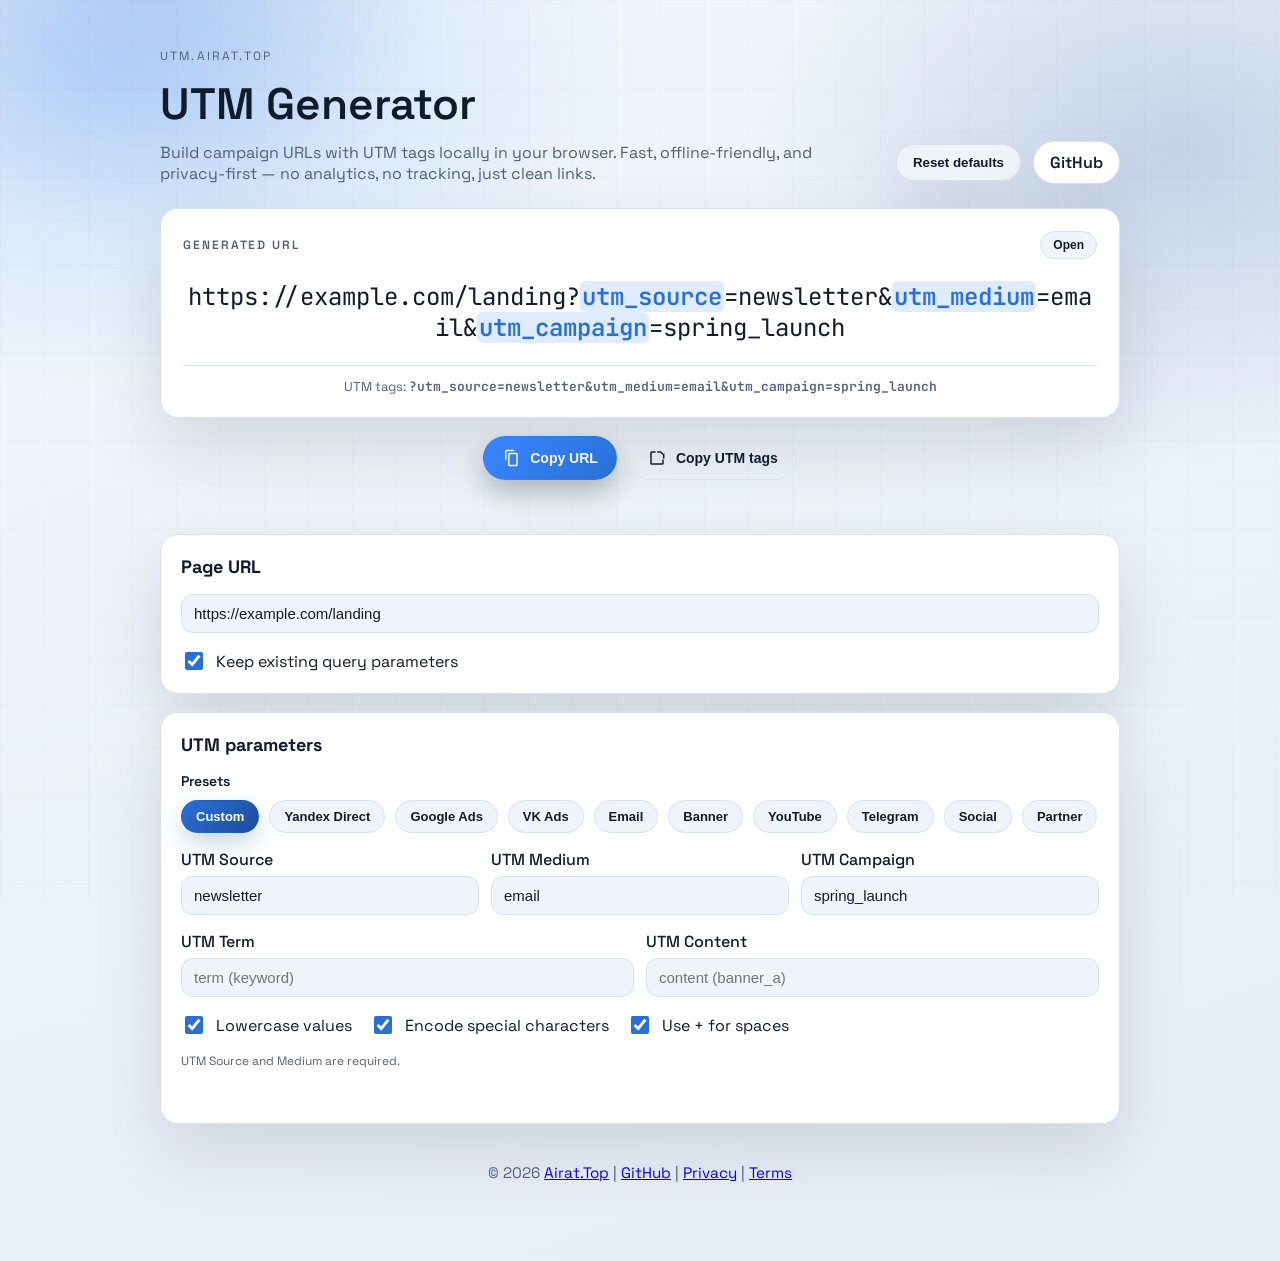
<file: index.html>
<!doctype html>
<html lang="en">
  <head>
    <meta charset="UTF-8" />
    <meta name="viewport" content="width=device-width, initial-scale=1" />
    <title>utm.airat.top | UTM Generator</title>
    <meta
      name="description"
      content="Build UTM campaign links locally in your browser. Private, fast, and offline-ready."
    />
    <meta
      name="keywords"
      content="utm builder, utm generator, campaign url, marketing links, offline, local, airattop"
    />
    <meta name="author" content="AiratTop" />

    <!-- Open Graph -->
    <meta property="og:type" content="website" />
    <meta property="og:url" content="https://utm.airat.top/" />
    <meta property="og:title" content="UTM.airat.top" />
    <meta
      property="og:description"
      content="Build UTM campaign links locally in your browser. Private, fast, and offline-ready."
    />
    <meta property="og:image" content="https://utm.airat.top/screenshot.png" />

    <!-- Twitter -->
    <meta property="twitter:card" content="summary_large_image" />
    <meta property="twitter:title" content="UTM.airat.top" />
    <meta
      property="twitter:description"
      content="Build UTM campaign links locally in your browser."
    />

    <link rel="preconnect" href="https://fonts.googleapis.com" />
    <link rel="preconnect" href="https://fonts.gstatic.com" crossorigin />
    <link
      href="https://fonts.googleapis.com/css2?family=Space+Grotesk:wght@400;500;600&family=JetBrains+Mono:wght@400;600&display=swap"
      rel="stylesheet"
    />

    <meta name="msvalidate.01" content="A4ADBC8E0D3C862E117640B06AC788E3" />
    <meta name="google-site-verification" content="zuHpP1sB8u4uv7gVtMj2RNaGCoxq2lGMYENOCMovy1Y" />
    <meta name="yandex-verification" content="6d08a6d5c02c329e" />
    <link rel="canonical" href="https://utm.airat.top/" />
    <link rel="apple-touch-icon" sizes="180x180" href="/apple-touch-icon.png" />
    <link rel="icon" type="image/png" sizes="32x32" href="/favicon-32x32.png" />
    <link rel="icon" type="image/png" sizes="16x16" href="/favicon-16x16.png" />
    <link rel="icon" href="/favicon.ico" />
    <link rel="manifest" href="/site.webmanifest" />

    <link rel="stylesheet" href="styles.css" />
    <script async src="https://www.googletagmanager.com/gtag/js?id=G-CVEGGNPJXK"></script>
    <script>
      window.dataLayer = window.dataLayer || [];
      function gtag(){dataLayer.push(arguments);}
      gtag('js', new Date());
      gtag('config', 'G-CVEGGNPJXK');
    </script>
  </head>
  <body>
    <div class="bg-glow" aria-hidden="true"></div>

    <main class="shell">
      <header class="brand">
        <div class="brand-copy">
          <p class="brand-eyebrow">utm.airat.top</p>
          <h1>UTM Generator</h1>
          <p class="brand-subtitle">
            Build campaign URLs with UTM tags locally in your browser. Fast, offline-friendly, and
            privacy-first — no analytics, no tracking, just clean links.
          </p>
        </div>
        <div class="brand-actions">
          <button class="repo-link reset-button" id="resetDefaults" type="button">
            Reset defaults
          </button>
          <a
            class="repo-link"
            href="https://github.com/AiratTop/utm.airat.top"
            target="_blank"
            rel="noreferrer"
          >
            GitHub
          </a>
        </div>
      </header>

      <section class="panel is-active" id="panel-utm" aria-label="UTM generator">
        <div class="output" id="utmOutputWrap">
          <div class="output-header">
            <span class="output-title">Generated URL</span>
            <button class="ghost-button" type="button" id="utmOpen">Open</button>
          </div>
          <div
            class="output-value"
            id="utmOutput"
            aria-live="polite"
            data-placeholder="Your campaign URL will appear here"
          ></div>
          <div class="output-meta">
            <span>
              UTM tags:
              <strong id="utmQuery" class="mono">-</strong>
            </span>
          </div>
        </div>

        <div class="action-row">
          <button class="action-button primary" type="button" id="utmCopy">
            <span class="btn-icon" aria-hidden="true">
              <svg viewBox="0 0 24 24">
                <path
                  d="M16 1H6a2 2 0 0 0-2 2v12h2V3h10V1Zm3 4H10a2 2 0 0 0-2 2v14a2 2 0 0 0 2 2h9a2 2 0 0 0 2-2V7a2 2 0 0 0-2-2Zm0 16H10V7h9v14Z"
                />
              </svg>
            </span>
            Copy URL
          </button>
          <button class="action-button secondary" type="button" id="utmCopyParams">
            <span class="btn-icon" aria-hidden="true">
              <svg viewBox="0 0 24 24">
                <path
                  d="M10 3H5a2 2 0 0 0-2 2v14a2 2 0 0 0 2 2h14a2 2 0 0 0 2-2v-5h-2v5H5V5h5V3Zm11.71 4.29-4-4A1 1 0 0 0 17 3h-4a1 1 0 0 0 0 2h3.59L20 8.41V12a1 1 0 0 0 2 0V5a1 1 0 0 0-.29-.71Z"
                />
              </svg>
            </span>
            Copy UTM tags
          </button>
        </div>
        <p class="status" id="utmStatus" role="status"></p>

        <div class="card">
          <h2>Page URL</h2>
          <label class="field">
            <input
              type="url"
              id="baseUrl"
              placeholder="https://example.com/landing"
              autocomplete="url"
              inputmode="url"
            />
          </label>
          <label class="toggle">
            <input type="checkbox" id="keepQuery" checked />
            <span>Keep existing query parameters</span>
          </label>
        </div>

        <div class="card">
          <h2>UTM parameters</h2>
          <div class="preset-block">
            <span class="preset-label">Presets</span>
            <div class="preset-group" role="group" aria-label="UTM presets">
              <button class="preset-button is-active" type="button" data-preset="custom">
                Custom
              </button>
              <button class="preset-button" type="button" data-preset="yandex">
                Yandex Direct
              </button>
              <button class="preset-button" type="button" data-preset="google">
                Google Ads
              </button>
              <button class="preset-button" type="button" data-preset="vk">
                VK Ads
              </button>
              <button class="preset-button" type="button" data-preset="email">
                Email
              </button>
              <button class="preset-button" type="button" data-preset="banner">
                Banner
              </button>
              <button class="preset-button" type="button" data-preset="youtube">
                YouTube
              </button>
              <button class="preset-button" type="button" data-preset="telegram">
                Telegram
              </button>
              <button class="preset-button" type="button" data-preset="social">
                Social
              </button>
              <button class="preset-button" type="button" data-preset="partner">
                Partner
              </button>
            </div>
          </div>
          <div class="grid">
            <label class="field">
              <span>UTM Source</span>
              <input type="text" id="utmSource" placeholder="source (google/newsletter)" />
            </label>
            <label class="field">
              <span>UTM Medium</span>
              <input type="text" id="utmMedium" placeholder="medium (cpc/email)" />
            </label>
            <label class="field">
              <span>UTM Campaign</span>
              <input type="text" id="utmCampaign" placeholder="campaign (spring_launch)" />
            </label>
          </div>
          <div class="grid">
            <label class="field">
              <span>UTM Term</span>
              <input type="text" id="utmTerm" placeholder="term (keyword)" />
            </label>
            <label class="field">
              <span>UTM Content</span>
              <input type="text" id="utmContent" placeholder="content (banner_a)" />
            </label>
          </div>
          <div class="toggle-row">
            <label class="toggle">
              <input type="checkbox" id="lowercaseValues" checked />
              <span>Lowercase values</span>
            </label>
            <label class="toggle">
              <input type="checkbox" id="encodeValues" checked />
              <span>Encode special characters</span>
            </label>
            <label class="toggle">
              <input type="checkbox" id="spaceAsPlus" checked />
              <span>Use + for spaces</span>
            </label>
          </div>
          <small>UTM Source and Medium are required.</small>
          <p class="status" id="utmError" role="status"></p>
        </div>
      </section>

      <footer class="doc-footer">
        <p>
          © 2026
          <a href="https://airat.top" target="_blank" rel="author">Airat.Top</a>
          |
          <a href="https://github.com/AiratTop/utm.airat.top" target="_blank" rel="noreferrer">GitHub</a>
          |
          <a href="https://privacy.airat.top" target="_blank" rel="noreferrer privacy-policy">Privacy</a>
          |
          <a href="https://terms.airat.top" target="_blank" rel="noreferrer terms-of-service">Terms</a>
        </p>
      </footer>
    </main>

    <script src="app.js"></script>
  </body>
</html>
</file>
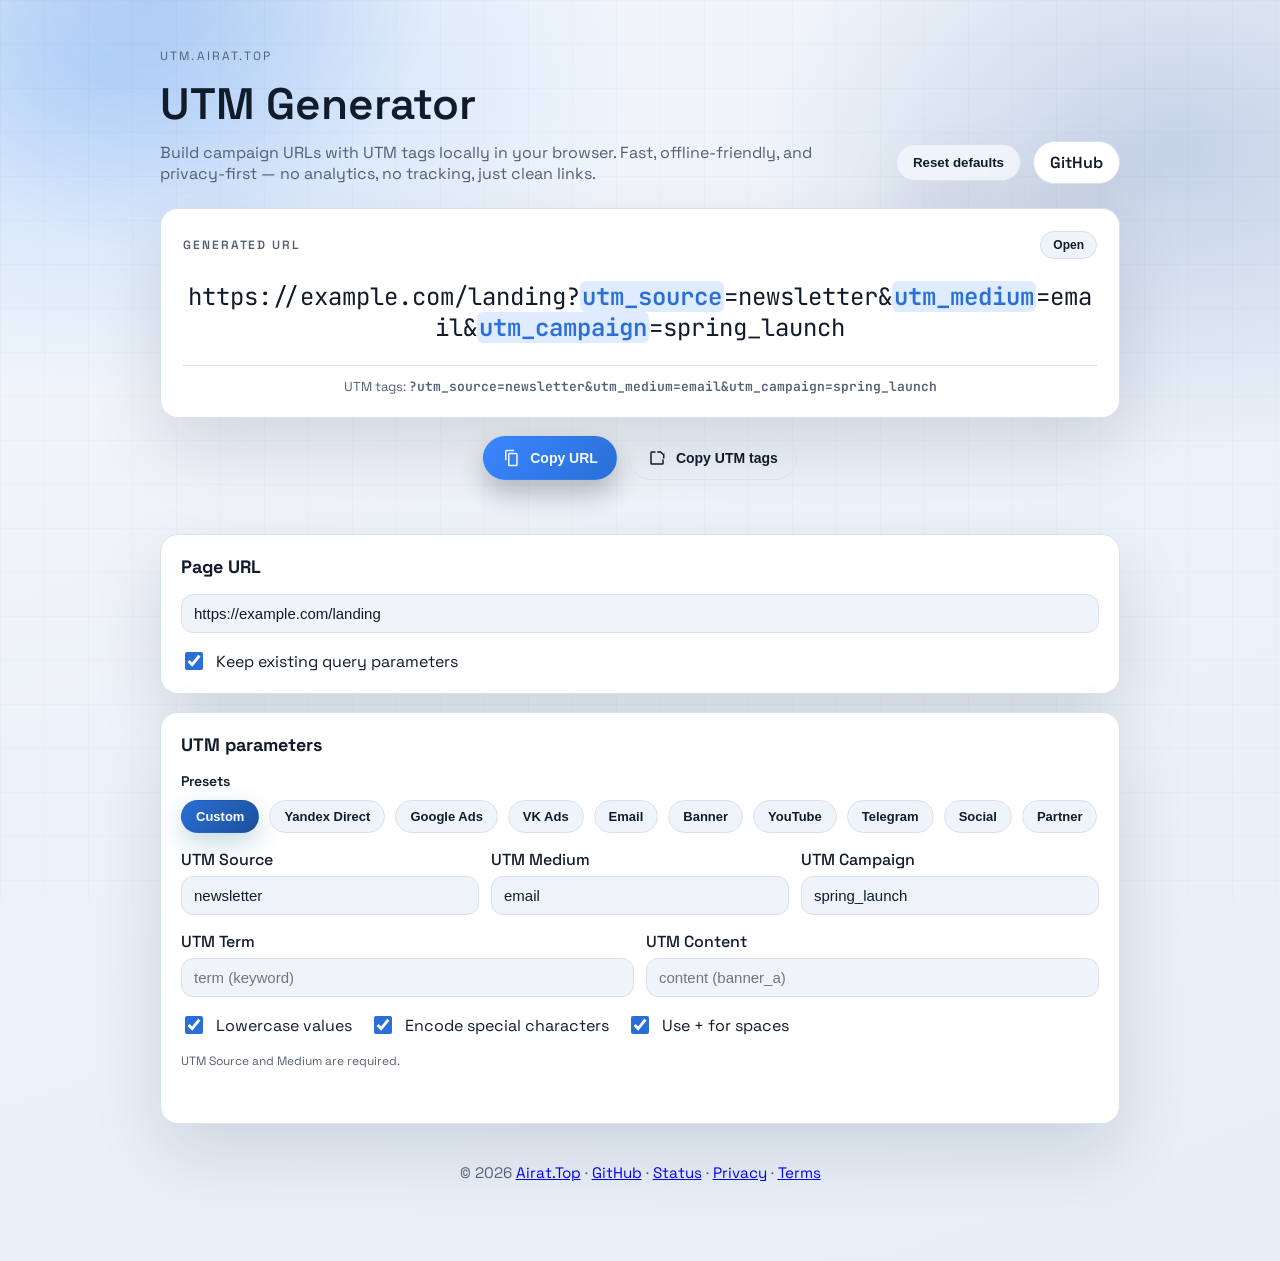
<file: public_html/index.html>
<!doctype html>
<html lang="en">
  <head>
    <meta charset="UTF-8" />
    <meta name="viewport" content="width=device-width, initial-scale=1" />
    <title>utm.airat.top | UTM Generator</title>
    <meta
      name="description"
      content="Build UTM campaign links locally in your browser. Private, fast, and offline-ready."
    />
    <meta
      name="keywords"
      content="utm builder, utm generator, campaign url, marketing links, offline, local, airattop"
    />
    <meta name="author" content="AiratTop" />

    <!-- Open Graph -->
    <meta property="og:type" content="website" />
    <meta property="og:url" content="https://utm.airat.top/" />
    <meta property="og:title" content="UTM.airat.top" />
    <meta
      property="og:description"
      content="Build UTM campaign links locally in your browser. Private, fast, and offline-ready."
    />
    <meta property="og:image" content="https://utm.airat.top/screenshot.png" />

    <!-- Twitter -->
    <meta property="twitter:card" content="summary_large_image" />
    <meta property="twitter:title" content="UTM.airat.top" />
    <meta
      property="twitter:description"
      content="Build UTM campaign links locally in your browser."
    />

    <link rel="preconnect" href="https://fonts.googleapis.com" />
    <link rel="preconnect" href="https://fonts.gstatic.com" crossorigin />
    <link
      href="https://fonts.googleapis.com/css2?family=Space+Grotesk:wght@400;500;600&family=JetBrains+Mono:wght@400;600&display=swap"
      rel="stylesheet"
    />

    <meta name="msvalidate.01" content="A4ADBC8E0D3C862E117640B06AC788E3" />
    <meta name="google-site-verification" content="zuHpP1sB8u4uv7gVtMj2RNaGCoxq2lGMYENOCMovy1Y" />
    <meta name="p:domain_verify" content="ebe9e31b6c3867c499c054b525b7a05e"/>
    <meta name="facebook-domain-verification" content="nobs4oe52mgjamolw3x0ec36tnn7jg" />
    <link rel="canonical" href="https://utm.airat.top/" />
    <link rel="apple-touch-icon" sizes="180x180" href="/apple-touch-icon.png" />
    <link rel="icon" type="image/png" sizes="32x32" href="/favicon-32x32.png" />
    <link rel="icon" type="image/png" sizes="16x16" href="/favicon-16x16.png" />
    <link rel="icon" href="/favicon.ico" />
    <link rel="manifest" href="/site.webmanifest" />

    <link rel="stylesheet" href="styles.css" />
    <!-- GoogleAnalytics counter -->
    <script async src="https://www.googletagmanager.com/gtag/js?id=G-CVEGGNPJXK"></script>
    <script>
      window.dataLayer = window.dataLayer || [];
      function gtag(){dataLayer.push(arguments);}
      gtag('js', new Date());
      gtag('config', 'G-CVEGGNPJXK');
    </script>
    <!-- /GoogleAnalytics counter -->
  </head>
  <body>
    <div class="bg-glow" aria-hidden="true"></div>

    <main class="shell">
      <header class="brand">
        <div class="brand-copy">
          <p class="brand-eyebrow">utm.airat.top</p>
          <h1>UTM Generator</h1>
          <p class="brand-subtitle">
            Build campaign URLs with UTM tags locally in your browser. Fast, offline-friendly, and
            privacy-first — no analytics, no tracking, just clean links.
          </p>
        </div>
        <div class="brand-actions">
          <button class="repo-link reset-button" id="resetDefaults" type="button">
            Reset defaults
          </button>
          <a
            class="repo-link"
            href="https://github.com/AiratTop/utm.airat.top"
            target="_blank"
            rel="noreferrer"
          >
            GitHub
          </a>
        </div>
      </header>

      <section class="panel is-active" id="panel-utm" aria-label="UTM generator">
        <div class="output" id="utmOutputWrap">
          <div class="output-header">
            <span class="output-title">Generated URL</span>
            <button class="ghost-button" type="button" id="utmOpen">Open</button>
          </div>
          <div
            class="output-value"
            id="utmOutput"
            aria-live="polite"
            data-placeholder="Your campaign URL will appear here"
          ></div>
          <div class="output-meta">
            <span>
              UTM tags:
              <strong id="utmQuery" class="mono">-</strong>
            </span>
          </div>
        </div>

        <div class="action-row">
          <button class="action-button primary" type="button" id="utmCopy">
            <span class="btn-icon" aria-hidden="true">
              <svg viewBox="0 0 24 24">
                <path
                  d="M16 1H6a2 2 0 0 0-2 2v12h2V3h10V1Zm3 4H10a2 2 0 0 0-2 2v14a2 2 0 0 0 2 2h9a2 2 0 0 0 2-2V7a2 2 0 0 0-2-2Zm0 16H10V7h9v14Z"
                />
              </svg>
            </span>
            Copy URL
          </button>
          <button class="action-button secondary" type="button" id="utmCopyParams">
            <span class="btn-icon" aria-hidden="true">
              <svg viewBox="0 0 24 24">
                <path
                  d="M10 3H5a2 2 0 0 0-2 2v14a2 2 0 0 0 2 2h14a2 2 0 0 0 2-2v-5h-2v5H5V5h5V3Zm11.71 4.29-4-4A1 1 0 0 0 17 3h-4a1 1 0 0 0 0 2h3.59L20 8.41V12a1 1 0 0 0 2 0V5a1 1 0 0 0-.29-.71Z"
                />
              </svg>
            </span>
            Copy UTM tags
          </button>
        </div>
        <p class="status" id="utmStatus" role="status"></p>

        <div class="card">
          <h2>Page URL</h2>
          <label class="field">
            <input
              type="url"
              id="baseUrl"
              placeholder="https://example.com/landing"
              autocomplete="url"
              inputmode="url"
            />
          </label>
          <label class="toggle">
            <input type="checkbox" id="keepQuery" checked />
            <span>Keep existing query parameters</span>
          </label>
        </div>

        <div class="card">
          <h2>UTM parameters</h2>
          <div class="preset-block">
            <span class="preset-label">Presets</span>
            <div class="preset-group" role="group" aria-label="UTM presets">
              <button class="preset-button is-active" type="button" data-preset="custom">
                Custom
              </button>
              <button class="preset-button" type="button" data-preset="yandex">
                Yandex Direct
              </button>
              <button class="preset-button" type="button" data-preset="google">
                Google Ads
              </button>
              <button class="preset-button" type="button" data-preset="vk">
                VK Ads
              </button>
              <button class="preset-button" type="button" data-preset="email">
                Email
              </button>
              <button class="preset-button" type="button" data-preset="banner">
                Banner
              </button>
              <button class="preset-button" type="button" data-preset="youtube">
                YouTube
              </button>
              <button class="preset-button" type="button" data-preset="telegram">
                Telegram
              </button>
              <button class="preset-button" type="button" data-preset="social">
                Social
              </button>
              <button class="preset-button" type="button" data-preset="partner">
                Partner
              </button>
            </div>
          </div>
          <div class="grid">
            <label class="field">
              <span>UTM Source</span>
              <input type="text" id="utmSource" placeholder="source (google/newsletter)" />
            </label>
            <label class="field">
              <span>UTM Medium</span>
              <input type="text" id="utmMedium" placeholder="medium (cpc/email)" />
            </label>
            <label class="field">
              <span>UTM Campaign</span>
              <input type="text" id="utmCampaign" placeholder="campaign (spring_launch)" />
            </label>
          </div>
          <div class="grid">
            <label class="field">
              <span>UTM Term</span>
              <input type="text" id="utmTerm" placeholder="term (keyword)" />
            </label>
            <label class="field">
              <span>UTM Content</span>
              <input type="text" id="utmContent" placeholder="content (banner_a)" />
            </label>
          </div>
          <div class="toggle-row">
            <label class="toggle">
              <input type="checkbox" id="lowercaseValues" checked />
              <span>Lowercase values</span>
            </label>
            <label class="toggle">
              <input type="checkbox" id="encodeValues" checked />
              <span>Encode special characters</span>
            </label>
            <label class="toggle">
              <input type="checkbox" id="spaceAsPlus" checked />
              <span>Use + for spaces</span>
            </label>
          </div>
          <small>UTM Source and Medium are required.</small>
          <p class="status" id="utmError" role="status"></p>
        </div>
      </section>

      <footer class="doc-footer">
        <p>
          © 2026
          <a href="https://airat.top" target="_blank" rel="author">Airat.Top</a>
          ·
          <a href="https://github.com/AiratTop/utm.airat.top" target="_blank" rel="noreferrer">GitHub</a>
          ·
          <a href="https://status.airat.top" target="_blank" rel="noreferrer">Status</a>
          ·
          <a href="https://privacy.airat.top" target="_blank" rel="noreferrer privacy-policy">Privacy</a>
          ·
          <a href="https://terms.airat.top" target="_blank" rel="noreferrer terms-of-service">Terms</a>
        </p>
      </footer>
    </main>

    <script src="app.js"></script>
  </body>
</html>
</file>
<file: styles.css>
:root {
  color-scheme: light dark;
  --bg: #f2f6fb;
  --bg-strong: #e7eef8;
  --surface: #ffffff;
  --surface-strong: #eff4fb;
  --text: #101b2b;
  --muted: #536074;
  --accent: #2a6fd6;
  --accent-strong: #1b4f9a;
  --border: #d7e1ef;
  --shadow: 0 30px 70px rgba(9, 18, 33, 0.12);
  --chip: #e7effb;
  --focus: rgba(42, 111, 214, 0.25);
  --grid: rgba(12, 18, 35, 0.05);
  --action-primary-bg: linear-gradient(135deg, #3a86ff, #2a6fd6);
  --action-primary-text: #f5f8ff;
}

@media (prefers-color-scheme: dark) {
  :root {
    --bg: #0b111a;
    --bg-strong: #0f1724;
    --surface: #141e2c;
    --surface-strong: #1a2536;
    --text: #e6edf7;
    --muted: #9fb0c7;
    --accent: #61a8ff;
    --accent-strong: #2f6bd1;
    --border: #233049;
    --shadow: 0 30px 80px rgba(0, 0, 0, 0.45);
    --chip: #1b263a;
    --focus: rgba(97, 168, 255, 0.25);
    --grid: rgba(255, 255, 255, 0.05);
    --action-primary-bg: linear-gradient(135deg, #6cb2ff, #3a7de0);
    --action-primary-text: #071018;
  }
}

* {
  box-sizing: border-box;
}

body {
  margin: 0;
  min-height: 100vh;
  font-family: "Space Grotesk", "Segoe UI", sans-serif;
  color: var(--text);
  background: radial-gradient(900px 520px at 8% 6%, rgba(66, 149, 255, 0.25), transparent 60%),
    radial-gradient(700px 520px at 92% 12%, rgba(28, 78, 160, 0.2), transparent 60%),
    linear-gradient(160deg, var(--bg), var(--bg-strong));
  display: flex;
  align-items: flex-start;
  justify-content: center;
  padding: 48px 20px 64px;
}

body::before {
  content: "";
  position: fixed;
  inset: 0;
  background-image: linear-gradient(var(--grid) 1px, transparent 1px),
    linear-gradient(90deg, var(--grid) 1px, transparent 1px);
  background-size: 44px 44px;
  pointer-events: none;
  opacity: 0.35;
  z-index: 0;
}

.bg-glow {
  position: fixed;
  inset: -35% auto auto -10%;
  width: 560px;
  height: 560px;
  background: radial-gradient(circle at center, rgba(58, 134, 255, 0.3), transparent 70%);
  filter: blur(20px);
  opacity: 0.8;
  pointer-events: none;
  animation: drift 18s ease-in-out infinite;
  z-index: 0;
}

@media (prefers-color-scheme: light) {
  .bg-glow {
    background: radial-gradient(circle at center, rgba(42, 111, 214, 0.28), transparent 70%);
  }
}

@keyframes drift {
  0% {
    transform: translate3d(0, 0, 0);
  }
  50% {
    transform: translate3d(40px, 20px, 0);
  }
  100% {
    transform: translate3d(0, 0, 0);
  }
}

.shell {
  width: min(960px, 100%);
  display: grid;
  gap: 24px;
  position: relative;
  z-index: 1;
}

.brand {
  display: flex;
  align-items: flex-end;
  justify-content: space-between;
  gap: 16px;
}

.brand-copy {
  max-width: 680px;
}

.brand-eyebrow {
  text-transform: uppercase;
  letter-spacing: 0.18em;
  font-size: 12px;
  color: var(--muted);
  margin: 0 0 12px;
}

h1 {
  margin: 0 0 10px;
  font-size: clamp(28px, 4vw, 44px);
  font-weight: 600;
}

.brand-subtitle {
  margin: 0;
  color: var(--muted);
  font-size: 16px;
}

.brand-actions {
  display: flex;
  align-items: center;
  gap: 12px;
  flex-wrap: wrap;
}

.repo-link {
  appearance: none;
  text-decoration: none;
  color: var(--text);
  font-weight: 600;
  padding: 10px 16px;
  border-radius: 999px;
  border: 1px solid var(--border);
  background: var(--surface);
  box-shadow: var(--shadow);
  display: inline-flex;
  align-items: center;
  justify-content: center;
  cursor: pointer;
  transition: transform 0.2s ease, border-color 0.2s ease, color 0.2s ease;
}

.repo-link:hover {
  transform: translateY(-1px);
  border-color: var(--accent);
  color: var(--accent);
}

.reset-button {
  background: var(--surface-strong);
}

.tabs {
  display: grid;
  grid-template-columns: repeat(4, minmax(0, 1fr));
  background: var(--surface);
  padding: 6px;
  border-radius: 18px;
  border: 1px solid var(--border);
  box-shadow: var(--shadow);
}

.tab {
  appearance: none;
  border: none;
  background: transparent;
  color: var(--muted);
  padding: 12px 16px;
  border-radius: 14px;
  font-size: 15px;
  font-weight: 600;
  cursor: pointer;
  transition: all 0.2s ease;
}

.tab.is-active {
  background: linear-gradient(135deg, var(--accent), var(--accent-strong));
  color: #ffffff;
  box-shadow: 0 10px 24px rgba(31, 111, 139, 0.35);
}

.panel {
  display: none;
  flex-direction: column;
  gap: 18px;
  animation: fadeUp 0.35s ease;
}

.panel.is-active {
  display: flex;
}

@keyframes fadeUp {
  from {
    opacity: 0;
    transform: translateY(12px);
  }
  to {
    opacity: 1;
    transform: translateY(0);
  }
}

.output {
  display: grid;
  gap: 14px;
  padding: 22px;
  background: var(--surface);
  border: 1px solid var(--border);
  border-radius: 18px;
  box-shadow: var(--shadow);
  min-width: 0;
}

.output-header {
  display: flex;
  align-items: center;
  justify-content: space-between;
  gap: 12px;
}

.output-title {
  text-transform: uppercase;
  letter-spacing: 0.16em;
  font-size: 12px;
  color: var(--muted);
  font-weight: 600;
}

.output-value {
  font-family: "JetBrains Mono", "SFMono-Regular", monospace;
  font-size: clamp(18px, 2.6vw, 24px);
  word-break: break-all;
  overflow-wrap: anywhere;
  padding: 8px 0;
  cursor: pointer;
  text-align: center;
}

.output-value:empty::before {
  content: attr(data-placeholder);
  color: var(--muted);
}

.output-value.is-compact {
  font-size: clamp(16px, 2.2vw, 22px);
  letter-spacing: -0.01em;
}

.output-value.is-extra-compact {
  font-size: clamp(15px, 2.1vw, 20px);
  letter-spacing: -0.015em;
}

.output-meta {
  display: flex;
  flex-wrap: wrap;
  justify-content: center;
  gap: 12px 18px;
  font-size: 13px;
  color: var(--muted);
  border-top: 1px solid var(--border);
  padding-top: 12px;
  min-width: 0;
}

.output-meta span {
  min-width: 0;
  word-break: break-all;
  overflow-wrap: anywhere;
}

.strength {
  font-weight: 600;
}

.strength--very-weak {
  color: #f15b5b;
}

.strength--weak {
  color: #f48c42;
}

.strength--fair {
  color: #d7b23f;
}

.strength--strong {
  color: #45b880;
}

.strength--very-strong {
  color: #4fa0ff;
}

.action-row {
  display: flex;
  flex-wrap: wrap;
  justify-content: center;
  gap: 12px;
}

.action-button {
  appearance: none;
  border: 1px solid var(--border);
  background: transparent;
  color: var(--text);
  padding: 12px 18px;
  border-radius: 999px;
  font-weight: 600;
  font-size: 14px;
  cursor: pointer;
  display: inline-flex;
  align-items: center;
  gap: 10px;
  transition: transform 0.2s ease, border-color 0.2s ease, box-shadow 0.2s ease;
}

.action-button.primary {
  background: var(--action-primary-bg, #ffffff);
  color: var(--action-primary-text, #0c121a);
  border-color: transparent;
  box-shadow: 0 14px 28px rgba(9, 18, 33, 0.25);
}

.action-button.secondary {
  background: transparent;
}

.action-button:hover {
  transform: translateY(-1px);
  border-color: var(--accent);
  box-shadow: 0 12px 24px rgba(42, 111, 214, 0.2);
}

.action-button:disabled {
  cursor: not-allowed;
  opacity: 0.55;
  box-shadow: none;
  transform: none;
}

.action-button svg {
  width: 18px;
  height: 18px;
  fill: currentColor;
}

.btn-icon {
  display: inline-flex;
}

.status {
  min-height: 18px;
  margin: 0;
  font-size: 13px;
  color: var(--muted);
}

.ghost-button {
  appearance: none;
  border: 1px solid var(--border);
  background: var(--surface-strong);
  color: var(--text);
  padding: 6px 12px;
  border-radius: 999px;
  font-size: 12px;
  font-weight: 600;
  cursor: pointer;
  transition: transform 0.2s ease, border-color 0.2s ease, color 0.2s ease;
}

.ghost-button:hover {
  transform: translateY(-1px);
  border-color: var(--accent);
  color: var(--accent);
}

.ghost-button:disabled {
  cursor: not-allowed;
  opacity: 0.6;
  transform: none;
}

.mono {
  font-family: "JetBrains Mono", "SFMono-Regular", monospace;
  font-weight: 600;
  word-break: break-all;
  overflow-wrap: anywhere;
}

.utm-highlight {
  color: var(--accent);
  font-weight: 600;
  background: rgba(58, 134, 255, 0.16);
  padding: 0 2px;
  border-radius: 6px;
}

@media (prefers-color-scheme: dark) {
  .utm-highlight {
    background: rgba(97, 168, 255, 0.18);
  }
}

.card {
  background: var(--surface);
  border: 1px solid var(--border);
  border-radius: 18px;
  padding: 20px;
  display: grid;
  gap: 16px;
  box-shadow: var(--shadow);
}

.card h2 {
  margin: 0;
  font-size: 18px;
}

.preset-block {
  display: grid;
  gap: 10px;
}

.preset-label {
  font-weight: 600;
  font-size: 14px;
}

.preset-group {
  display: flex;
  flex-wrap: wrap;
  gap: 10px;
}

.preset-button {
  appearance: none;
  border: 1px solid var(--border);
  background: var(--surface-strong);
  color: var(--text);
  padding: 8px 14px;
  border-radius: 999px;
  font-size: 13px;
  font-weight: 600;
  cursor: pointer;
  transition: transform 0.2s ease, border-color 0.2s ease, color 0.2s ease, background 0.2s ease;
}

.preset-button:hover {
  transform: translateY(-1px);
  border-color: var(--accent);
  color: var(--accent);
}

.preset-button.is-active {
  background: linear-gradient(135deg, var(--accent), var(--accent-strong));
  color: #ffffff;
  border-color: transparent;
  box-shadow: 0 10px 24px rgba(31, 111, 139, 0.25);
}

.preset-button:focus-visible {
  outline: 2px solid var(--focus);
  outline-offset: 2px;
}

.field {
  display: grid;
  gap: 6px;
}

.field span {
  font-weight: 500;
}

.length-inputs {
  display: grid;
  gap: 10px;
}

input[type="number"],
input[type="text"],
input[type="url"],
select {
  width: 100%;
  padding: 10px 12px;
  border-radius: 12px;
  border: 1px solid var(--border);
  background: var(--surface-strong);
  color: var(--text);
  font-size: 15px;
}

input[type="range"].range-input {
  width: 100%;
  height: 8px;
  border-radius: 999px;
  background: linear-gradient(
    90deg,
    var(--accent) 0%,
    var(--accent) var(--range-progress, 50%),
    var(--border) var(--range-progress, 50%),
    var(--border) 100%
  );
  accent-color: var(--accent);
  appearance: none;
}

input[type="range"].range-input:focus {
  outline: 2px solid var(--focus);
  outline-offset: 2px;
}

input[type="range"].range-input::-webkit-slider-thumb {
  appearance: none;
  width: 18px;
  height: 18px;
  border-radius: 50%;
  background: var(--surface);
  border: 2px solid var(--accent);
  box-shadow: 0 6px 14px rgba(10, 20, 35, 0.2);
  cursor: pointer;
}

input[type="range"].range-input::-webkit-slider-runnable-track {
  height: 8px;
  border-radius: 999px;
}

input[type="range"].range-input::-moz-range-track {
  height: 8px;
  border-radius: 999px;
  background: var(--border);
}

input[type="range"].range-input::-moz-range-progress {
  height: 8px;
  border-radius: 999px;
  background: var(--accent);
}

input[type="range"].range-input::-moz-range-thumb {
  width: 18px;
  height: 18px;
  border-radius: 50%;
  background: var(--surface);
  border: 2px solid var(--accent);
  box-shadow: 0 6px 14px rgba(10, 20, 35, 0.2);
  cursor: pointer;
}

input[type="number"]:focus,
input[type="text"]:focus,
input[type="url"]:focus,
select:focus,
button:focus {
  outline: 2px solid var(--focus);
  outline-offset: 2px;
}

small {
  color: var(--muted);
  font-size: 12px;
}

.checks {
  display: grid;
  grid-template-columns: repeat(auto-fit, minmax(120px, 1fr));
  gap: 12px 16px;
}

.checks label {
  display: flex;
  align-items: center;
  gap: 8px;
  background: var(--chip);
  padding: 8px 12px;
  border-radius: 999px;
}

input[type="checkbox"] {
  width: 18px;
  height: 18px;
  accent-color: var(--accent);
}

.grid {
  display: grid;
  grid-template-columns: repeat(auto-fit, minmax(180px, 1fr));
  gap: 12px;
}

.toggle {
  display: flex;
  align-items: center;
  gap: 10px;
}

.toggle-row {
  display: flex;
  flex-wrap: wrap;
  gap: 12px 18px;
  align-items: center;
}

.output-value::selection {
  background: var(--accent);
  color: #ffffff;
}

.doc-footer {
  text-align: center;
  color: var(--muted);
  font-size: 0.95rem;
}

@media (max-width: 720px) {
  body {
    padding: 32px 16px 48px;
  }

  .brand {
    flex-direction: column;
    align-items: flex-start;
  }

  .brand-actions {
    width: 100%;
  }

  .repo-link {
    width: 100%;
    text-align: center;
  }

  .output {
    padding: 18px;
  }

  .action-row {
    justify-content: stretch;
  }

  .action-button {
    flex: 1 1 160px;
    justify-content: center;
  }
}
</file>
<file: public_html/styles.css>
:root {
  color-scheme: light dark;
  --bg: #f2f6fb;
  --bg-strong: #e7eef8;
  --surface: #ffffff;
  --surface-strong: #eff4fb;
  --text: #101b2b;
  --muted: #536074;
  --accent: #2a6fd6;
  --accent-strong: #1b4f9a;
  --border: #d7e1ef;
  --shadow: 0 30px 70px rgba(9, 18, 33, 0.12);
  --chip: #e7effb;
  --focus: rgba(42, 111, 214, 0.25);
  --grid: rgba(12, 18, 35, 0.05);
  --action-primary-bg: linear-gradient(135deg, #3a86ff, #2a6fd6);
  --action-primary-text: #f5f8ff;
}

@media (prefers-color-scheme: dark) {
  :root {
    --bg: #0b111a;
    --bg-strong: #0f1724;
    --surface: #141e2c;
    --surface-strong: #1a2536;
    --text: #e6edf7;
    --muted: #9fb0c7;
    --accent: #61a8ff;
    --accent-strong: #2f6bd1;
    --border: #233049;
    --shadow: 0 30px 80px rgba(0, 0, 0, 0.45);
    --chip: #1b263a;
    --focus: rgba(97, 168, 255, 0.25);
    --grid: rgba(255, 255, 255, 0.05);
    --action-primary-bg: linear-gradient(135deg, #6cb2ff, #3a7de0);
    --action-primary-text: #071018;
  }
}

* {
  box-sizing: border-box;
}

body {
  margin: 0;
  min-height: 100vh;
  font-family: "Space Grotesk", "Segoe UI", sans-serif;
  color: var(--text);
  background: radial-gradient(900px 520px at 8% 6%, rgba(66, 149, 255, 0.25), transparent 60%),
    radial-gradient(700px 520px at 92% 12%, rgba(28, 78, 160, 0.2), transparent 60%),
    linear-gradient(160deg, var(--bg), var(--bg-strong));
  display: flex;
  align-items: flex-start;
  justify-content: center;
  padding: 48px 20px 64px;
}

body::before {
  content: "";
  position: fixed;
  inset: 0;
  background-image: linear-gradient(var(--grid) 1px, transparent 1px),
    linear-gradient(90deg, var(--grid) 1px, transparent 1px);
  background-size: 44px 44px;
  pointer-events: none;
  opacity: 0.35;
  z-index: 0;
}

.bg-glow {
  position: fixed;
  inset: -35% auto auto -10%;
  width: 560px;
  height: 560px;
  background: radial-gradient(circle at center, rgba(58, 134, 255, 0.3), transparent 70%);
  filter: blur(20px);
  opacity: 0.8;
  pointer-events: none;
  animation: drift 18s ease-in-out infinite;
  z-index: 0;
}

@media (prefers-color-scheme: light) {
  .bg-glow {
    background: radial-gradient(circle at center, rgba(42, 111, 214, 0.28), transparent 70%);
  }
}

@keyframes drift {
  0% {
    transform: translate3d(0, 0, 0);
  }
  50% {
    transform: translate3d(40px, 20px, 0);
  }
  100% {
    transform: translate3d(0, 0, 0);
  }
}

.shell {
  width: min(960px, 100%);
  display: grid;
  gap: 24px;
  position: relative;
  z-index: 1;
}

.brand {
  display: flex;
  align-items: flex-end;
  justify-content: space-between;
  gap: 16px;
}

.brand-copy {
  max-width: 680px;
}

.brand-eyebrow {
  text-transform: uppercase;
  letter-spacing: 0.18em;
  font-size: 12px;
  color: var(--muted);
  margin: 0 0 12px;
}

h1 {
  margin: 0 0 10px;
  font-size: clamp(28px, 4vw, 44px);
  font-weight: 600;
}

.brand-subtitle {
  margin: 0;
  color: var(--muted);
  font-size: 16px;
}

.brand-actions {
  display: flex;
  align-items: center;
  gap: 12px;
  flex-wrap: wrap;
}

.repo-link {
  appearance: none;
  text-decoration: none;
  color: var(--text);
  font-weight: 600;
  padding: 10px 16px;
  border-radius: 999px;
  border: 1px solid var(--border);
  background: var(--surface);
  box-shadow: var(--shadow);
  display: inline-flex;
  align-items: center;
  justify-content: center;
  cursor: pointer;
  transition: transform 0.2s ease, border-color 0.2s ease, color 0.2s ease;
}

.repo-link:hover {
  transform: translateY(-1px);
  border-color: var(--accent);
  color: var(--accent);
}

.reset-button {
  background: var(--surface-strong);
}

.tabs {
  display: grid;
  grid-template-columns: repeat(4, minmax(0, 1fr));
  background: var(--surface);
  padding: 6px;
  border-radius: 18px;
  border: 1px solid var(--border);
  box-shadow: var(--shadow);
}

.tab {
  appearance: none;
  border: none;
  background: transparent;
  color: var(--muted);
  padding: 12px 16px;
  border-radius: 14px;
  font-size: 15px;
  font-weight: 600;
  cursor: pointer;
  transition: all 0.2s ease;
}

.tab.is-active {
  background: linear-gradient(135deg, var(--accent), var(--accent-strong));
  color: #ffffff;
  box-shadow: 0 10px 24px rgba(31, 111, 139, 0.35);
}

.panel {
  display: none;
  flex-direction: column;
  gap: 18px;
  animation: fadeUp 0.35s ease;
}

.panel.is-active {
  display: flex;
}

@keyframes fadeUp {
  from {
    opacity: 0;
    transform: translateY(12px);
  }
  to {
    opacity: 1;
    transform: translateY(0);
  }
}

.output {
  display: grid;
  gap: 14px;
  padding: 22px;
  background: var(--surface);
  border: 1px solid var(--border);
  border-radius: 18px;
  box-shadow: var(--shadow);
  min-width: 0;
}

.output-header {
  display: flex;
  align-items: center;
  justify-content: space-between;
  gap: 12px;
}

.output-title {
  text-transform: uppercase;
  letter-spacing: 0.16em;
  font-size: 12px;
  color: var(--muted);
  font-weight: 600;
}

.output-value {
  font-family: "JetBrains Mono", "SFMono-Regular", monospace;
  font-size: clamp(18px, 2.6vw, 24px);
  word-break: break-all;
  overflow-wrap: anywhere;
  padding: 8px 0;
  cursor: pointer;
  text-align: center;
}

.output-value:empty::before {
  content: attr(data-placeholder);
  color: var(--muted);
}

.output-value.is-compact {
  font-size: clamp(16px, 2.2vw, 22px);
  letter-spacing: -0.01em;
}

.output-value.is-extra-compact {
  font-size: clamp(15px, 2.1vw, 20px);
  letter-spacing: -0.015em;
}

.output-meta {
  display: flex;
  flex-wrap: wrap;
  justify-content: center;
  gap: 12px 18px;
  font-size: 13px;
  color: var(--muted);
  border-top: 1px solid var(--border);
  padding-top: 12px;
  min-width: 0;
}

.output-meta span {
  min-width: 0;
  word-break: break-all;
  overflow-wrap: anywhere;
}

.strength {
  font-weight: 600;
}

.strength--very-weak {
  color: #f15b5b;
}

.strength--weak {
  color: #f48c42;
}

.strength--fair {
  color: #d7b23f;
}

.strength--strong {
  color: #45b880;
}

.strength--very-strong {
  color: #4fa0ff;
}

.action-row {
  display: flex;
  flex-wrap: wrap;
  justify-content: center;
  gap: 12px;
}

.action-button {
  appearance: none;
  border: 1px solid var(--border);
  background: transparent;
  color: var(--text);
  padding: 12px 18px;
  border-radius: 999px;
  font-weight: 600;
  font-size: 14px;
  cursor: pointer;
  display: inline-flex;
  align-items: center;
  gap: 10px;
  transition: transform 0.2s ease, border-color 0.2s ease, box-shadow 0.2s ease;
}

.action-button.primary {
  background: var(--action-primary-bg, #ffffff);
  color: var(--action-primary-text, #0c121a);
  border-color: transparent;
  box-shadow: 0 14px 28px rgba(9, 18, 33, 0.25);
}

.action-button.secondary {
  background: transparent;
}

.action-button:hover {
  transform: translateY(-1px);
  border-color: var(--accent);
  box-shadow: 0 12px 24px rgba(42, 111, 214, 0.2);
}

.action-button:disabled {
  cursor: not-allowed;
  opacity: 0.55;
  box-shadow: none;
  transform: none;
}

.action-button svg {
  width: 18px;
  height: 18px;
  fill: currentColor;
}

.btn-icon {
  display: inline-flex;
}

.status {
  min-height: 18px;
  margin: 0;
  font-size: 13px;
  color: var(--muted);
}

.ghost-button {
  appearance: none;
  border: 1px solid var(--border);
  background: var(--surface-strong);
  color: var(--text);
  padding: 6px 12px;
  border-radius: 999px;
  font-size: 12px;
  font-weight: 600;
  cursor: pointer;
  transition: transform 0.2s ease, border-color 0.2s ease, color 0.2s ease;
}

.ghost-button:hover {
  transform: translateY(-1px);
  border-color: var(--accent);
  color: var(--accent);
}

.ghost-button:disabled {
  cursor: not-allowed;
  opacity: 0.6;
  transform: none;
}

.mono {
  font-family: "JetBrains Mono", "SFMono-Regular", monospace;
  font-weight: 600;
  word-break: break-all;
  overflow-wrap: anywhere;
}

.utm-highlight {
  color: var(--accent);
  font-weight: 600;
  background: rgba(58, 134, 255, 0.16);
  padding: 0 2px;
  border-radius: 6px;
}

@media (prefers-color-scheme: dark) {
  .utm-highlight {
    background: rgba(97, 168, 255, 0.18);
  }
}

.card {
  background: var(--surface);
  border: 1px solid var(--border);
  border-radius: 18px;
  padding: 20px;
  display: grid;
  gap: 16px;
  box-shadow: var(--shadow);
}

.card h2 {
  margin: 0;
  font-size: 18px;
}

.preset-block {
  display: grid;
  gap: 10px;
}

.preset-label {
  font-weight: 600;
  font-size: 14px;
}

.preset-group {
  display: flex;
  flex-wrap: wrap;
  gap: 10px;
}

.preset-button {
  appearance: none;
  border: 1px solid var(--border);
  background: var(--surface-strong);
  color: var(--text);
  padding: 8px 14px;
  border-radius: 999px;
  font-size: 13px;
  font-weight: 600;
  cursor: pointer;
  transition: transform 0.2s ease, border-color 0.2s ease, color 0.2s ease, background 0.2s ease;
}

.preset-button:hover {
  transform: translateY(-1px);
  border-color: var(--accent);
  color: var(--accent);
}

.preset-button.is-active {
  background: linear-gradient(135deg, var(--accent), var(--accent-strong));
  color: #ffffff;
  border-color: transparent;
  box-shadow: 0 10px 24px rgba(31, 111, 139, 0.25);
}

.preset-button:focus-visible {
  outline: 2px solid var(--focus);
  outline-offset: 2px;
}

.field {
  display: grid;
  gap: 6px;
}

.field span {
  font-weight: 500;
}

.length-inputs {
  display: grid;
  gap: 10px;
}

input[type="number"],
input[type="text"],
input[type="url"],
select {
  width: 100%;
  padding: 10px 12px;
  border-radius: 12px;
  border: 1px solid var(--border);
  background: var(--surface-strong);
  color: var(--text);
  font-size: 15px;
}

input[type="range"].range-input {
  width: 100%;
  height: 8px;
  border-radius: 999px;
  background: linear-gradient(
    90deg,
    var(--accent) 0%,
    var(--accent) var(--range-progress, 50%),
    var(--border) var(--range-progress, 50%),
    var(--border) 100%
  );
  accent-color: var(--accent);
  appearance: none;
}

input[type="range"].range-input:focus {
  outline: 2px solid var(--focus);
  outline-offset: 2px;
}

input[type="range"].range-input::-webkit-slider-thumb {
  appearance: none;
  width: 18px;
  height: 18px;
  border-radius: 50%;
  background: var(--surface);
  border: 2px solid var(--accent);
  box-shadow: 0 6px 14px rgba(10, 20, 35, 0.2);
  cursor: pointer;
}

input[type="range"].range-input::-webkit-slider-runnable-track {
  height: 8px;
  border-radius: 999px;
}

input[type="range"].range-input::-moz-range-track {
  height: 8px;
  border-radius: 999px;
  background: var(--border);
}

input[type="range"].range-input::-moz-range-progress {
  height: 8px;
  border-radius: 999px;
  background: var(--accent);
}

input[type="range"].range-input::-moz-range-thumb {
  width: 18px;
  height: 18px;
  border-radius: 50%;
  background: var(--surface);
  border: 2px solid var(--accent);
  box-shadow: 0 6px 14px rgba(10, 20, 35, 0.2);
  cursor: pointer;
}

input[type="number"]:focus,
input[type="text"]:focus,
input[type="url"]:focus,
select:focus,
button:focus {
  outline: 2px solid var(--focus);
  outline-offset: 2px;
}

small {
  color: var(--muted);
  font-size: 12px;
}

.checks {
  display: grid;
  grid-template-columns: repeat(auto-fit, minmax(120px, 1fr));
  gap: 12px 16px;
}

.checks label {
  display: flex;
  align-items: center;
  gap: 8px;
  background: var(--chip);
  padding: 8px 12px;
  border-radius: 999px;
}

input[type="checkbox"] {
  width: 18px;
  height: 18px;
  accent-color: var(--accent);
}

.grid {
  display: grid;
  grid-template-columns: repeat(auto-fit, minmax(180px, 1fr));
  gap: 12px;
}

.toggle {
  display: flex;
  align-items: center;
  gap: 10px;
}

.toggle-row {
  display: flex;
  flex-wrap: wrap;
  gap: 12px 18px;
  align-items: center;
}

.output-value::selection {
  background: var(--accent);
  color: #ffffff;
}

.doc-footer {
  text-align: center;
  color: var(--muted);
  font-size: 0.95rem;
}

@media (max-width: 720px) {
  body {
    padding: 32px 16px 48px;
  }

  .brand {
    flex-direction: column;
    align-items: flex-start;
  }

  .brand-actions {
    width: 100%;
  }

  .repo-link {
    width: 100%;
    text-align: center;
  }

  .output {
    padding: 18px;
  }

  .action-row {
    justify-content: stretch;
  }

  .action-button {
    flex: 1 1 160px;
    justify-content: center;
  }
}
</file>
